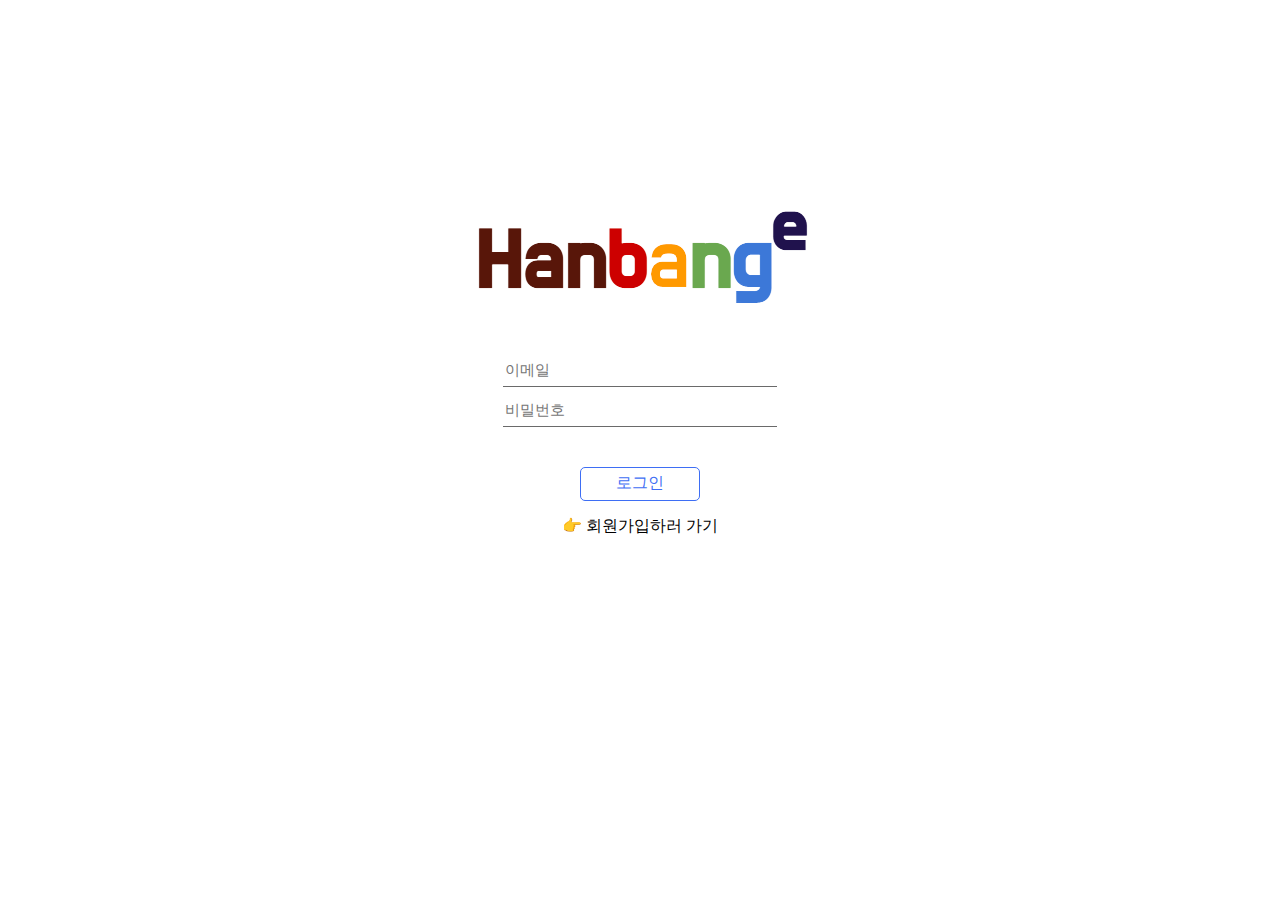
<file: login.html>
<!DOCTYPE html>
<html lang="en">
<head>
    <meta charset="UTF-8">
    <title>로그인</title>
    <script src="https://ajax.googleapis.com/ajax/libs/jquery/3.5.1/jquery.min.js"></script>
    <link rel="stylesheet" href = "./static/css/login-signup.css">

    <script>
        function login() {

            const origin = "https://www.hanbange.shop/api/";

            let id= $('#loginId').val();
            let password= $('#loginPw').val();
            $.ajax({
                type: 'POST',
                url: origin + 'member/login',
                contentType: "application/json; charset=UTF-8",
                data: JSON.stringify({email: id, password: password}),
                success: function (data, status, xhr) {
                    document.cookie = "auth=" + xhr.getResponseHeader('authorization');
                    alert('로그인 성공')
                    location.href = 'index.html';
                },
                error: function (response) {
                    alert(response.responseJSON.msg);
                }
            })
        }
    </script>
</head>
<body>
<div class="main-container">
    <div onclick="location.href='index.html'" class="img-container">
        <img src="./static/img/logo.png">
    </div>
    <form class="input-container">
        <input type="email" id="loginId" placeholder="이메일" required>
        <input type="password" id="loginPw" placeholder="비밀번호" required>
    </form>
    <button class="main-button" onclick="login()">로그인</button>
    <span onclick="location.href='signup.html'" class="sub-button"> 👉 회원가입하러 가기</span>
</div>
</body>
</html>
</file>
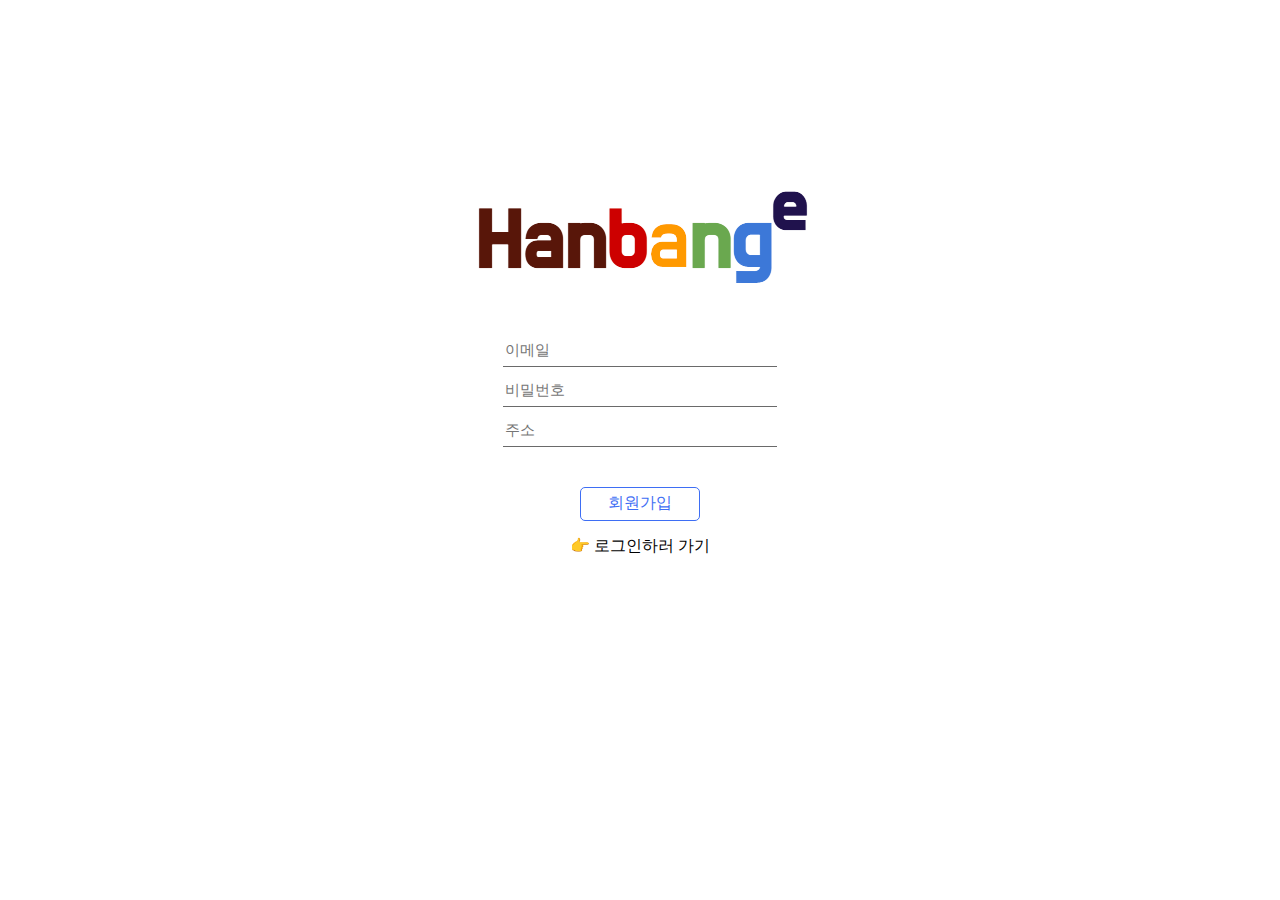
<file: signup.html>
<!DOCTYPE html>
<html lang="en">
<head>
    <meta charset="UTF-8">
    <title>Title</title>
    <script src="https://ajax.googleapis.com/ajax/libs/jquery/3.5.1/jquery.min.js"></script>
    <link rel="stylesheet" href = "./static/css/login-signup.css">
</head>
<script>
    const origin = "https://www.hanbange.shop/api/";

    function signup() {
        const email = $('#email').val();
        const password = $('#password').val();
        const address = $('#address').val();

        if (email === "") {
            alert("이메일을 입력해주세요.")
        } else if (password === "" && address === "") {
            alert("모두 입력해 주세요.")
        } else {
            $.ajax({
                type: "POST",
                url: origin + "member/signup",
                contentType: "application/json; charset=UTF-8",
                data: JSON.stringify({"email": email, "password": password, "address": address}),
                success: function (response) {
                    alert("회원가입이 완료되었습니다.");
                    location.href = "login.html";
                },
                error: function (response) {
                    alert(response.responseJSON.msg);
                }
            })
        }
    }

</script>
<body>
<div class="main-container">
    <div onclick="location.href='index.html'" class="img-container">
        <img src="./static/img/logo.png">
    </div>
    <form class="input-container">
        <input type="email" id="email" placeholder="이메일" required>
        <input type="password" id="password" placeholder="비밀번호" required>
        <input type="text" id="address" placeholder="주소" required>
        <button type="button" onclick="signup()" class="main-button">
            회원가입
        </button>
    </form>
    <span onclick="location.href='login.html'" class="sub-button"> 👉 로그인하러 가기</span>
</div>
</body>
</html>
</file>
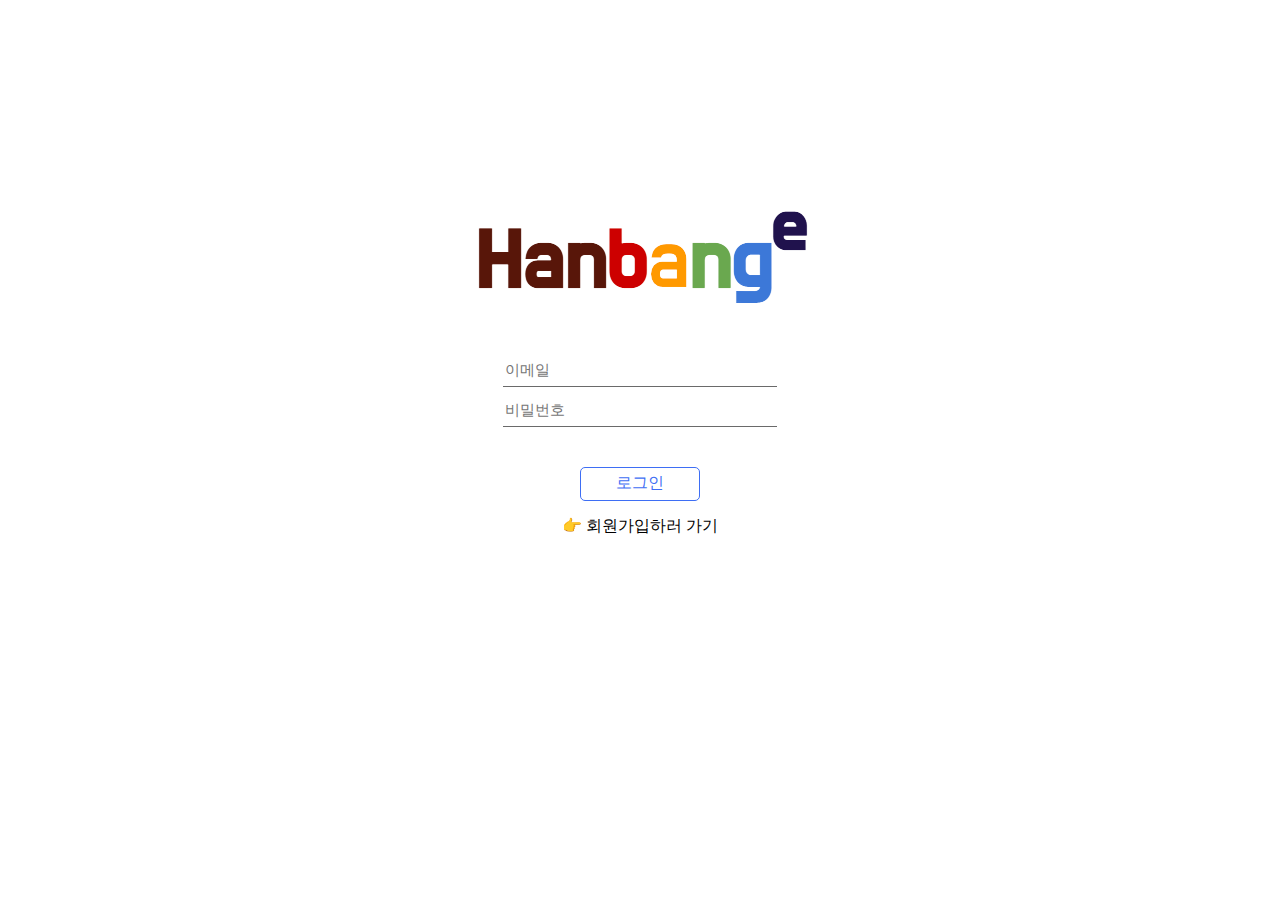
<file: templates/login.html>
<!DOCTYPE html>
<html lang="en">
<head>
    <meta charset="UTF-8">
    <title>Title</title>
    <script src="https://ajax.googleapis.com/ajax/libs/jquery/3.5.1/jquery.min.js"></script>
    <link rel="stylesheet" href = "/static/css/login-signup.css">
</head>
<body>
<div class="main-container">
    <div class="img-container">
        <img src="/static/img/logo.png">
    </div>
    <form class="input-container">
        <input type="email" id="loginId" placeholder="이메일" required>
        <input type="password" id="loginPw" placeholder="비밀번호" required>
    </form>
    <button class="main-button">로그인</button>
    <span onclick="location.href='signup.html'" class="sub-button"> 👉 회원가입하러 가기</span>
</div>
</body>
</html>
</file>
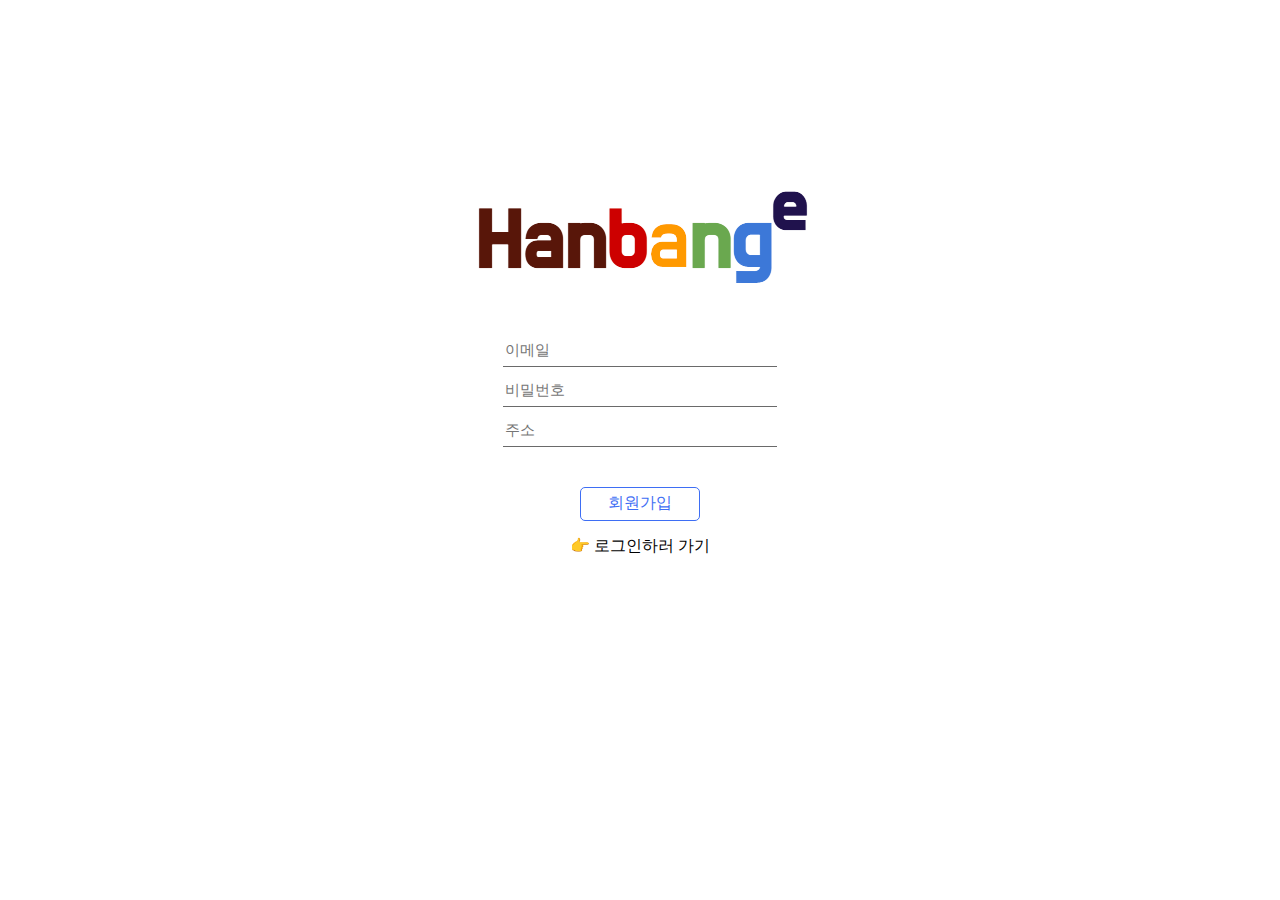
<file: templates/signup.html>
<!DOCTYPE html>
<html lang="en">
<head>
    <meta charset="UTF-8">
    <title>Title</title>
    <script src="https://ajax.googleapis.com/ajax/libs/jquery/3.5.1/jquery.min.js"></script>
    <link rel="stylesheet" href = "/static/css/login-signup.css">
</head>
<script>
    const origin = "http://localhost:8080/api/";

    function signup() {
        const email = $('#email').val();
        const password = $('#password').val();
        const address = $('#address').val();

        if (email === "") {
            alert("이메일을 입력해주세요.")
        } else if (password === "" && address === "") {
            alert("모두 입력해 주세요.")
        } else {
            $.ajax({
                type: "POST",
                url: origin + "member/signup",
                contentType: "application/json; charset=UTF-8",
                data: JSON.stringify({"email": email, "password": password, "address": address}),
                success: function (response) {
                    alert("회원가입이 완료되었습니다.");
                    location.href = "login.html";
                },
                error: function (response) {
                    alert(response.responseJSON.msg);
                }
            })
        }
    }

</script>
<body>
<div class="main-container">
    <div class="img-container">
        <img src="/static/img/logo.png">
    </div>
    <form class="input-container">
        <input type="email" id="email" placeholder="이메일" required>
        <input type="password" id="password" placeholder="비밀번호" required>
        <input type="text" id="address" placeholder="주소" required>
        <button type="button" onclick="signup()" class="main-button">
            회원가입
        </button>
    </form>
    <span onclick="location.href='login.html'" class="sub-button"> 👉 로그인하러 가기</span>
</div>
</body>
</html>
</file>
<file: static/css/login-signup.css>
:root {
    --color-point-1: #3E6EF4;
    --color-point-2: #6A6A6A;
    --color-point-3: #F4F4F4;
    --color-point-4: #ECF0FE;
    --font-point: twayair;
    --font-basic: S-CoreDream-3Light;
}

.main-container {
    width: 60vw;
    height: 80vh;
    display: flex;
    flex-direction: column;
    align-items: center;
    justify-content: center;
    margin: 0 auto;
}

.img-container {
    display: flex;
    flex-direction: column;
    align-items: center;

}

.input-container {
    margin-top: 30px;
    display: flex;
    flex-direction: column;
    align-items: center;
}

input {
    margin-top: 7px;
    width: 270px;
    height: 30px;
    font-size: 15px;
    border: none;
    border-bottom: 1px solid var(--color-point-2);
}

.main-button {
    width: 120px;
    height: 34px;

    font-size: 16px;
    margin-top: 40px;

    background: white;
    color: var(--color-point-1);

    border: 1px ridge var(--color-point-1);
    border-radius: 5px;
}

button:hover {
    background: var(--color-point-4);
}

.sub-button {
    margin-top: 15px;
}

.sub-button:hover {
    background: var(--color-point-4);
}
</file>
